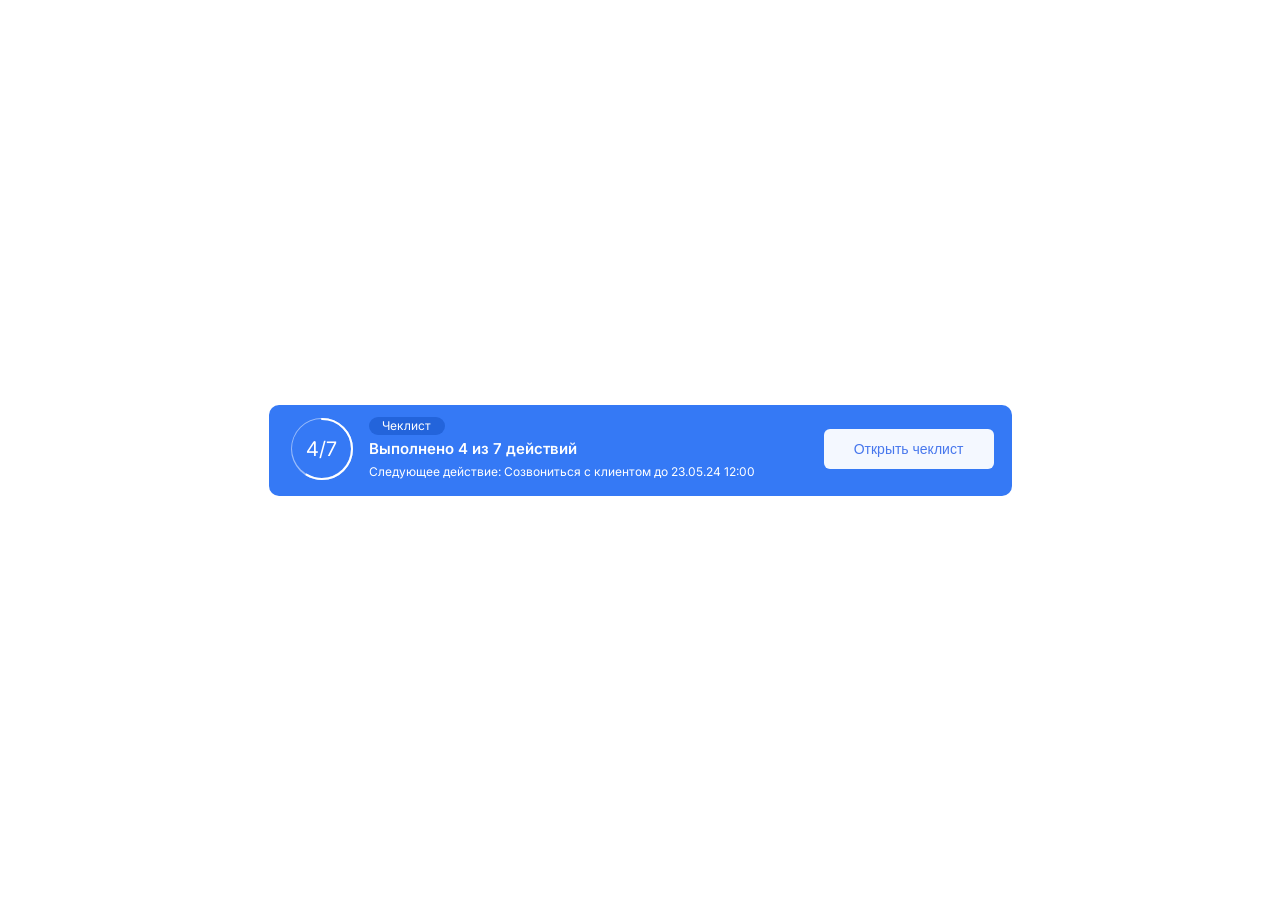
<file: index.html>
<!DOCTYPE html>
<html lang="en">

<head>
    <meta charset="UTF-8">
    <meta name="viewport" content="width=device-width, initial-scale=1.0">
    <meta http-equiv="X-UA-Compatible" content="ie=edge">
    <title>Checklist</title>
    <link rel="stylesheet" href="./style.css">
    <link rel="icon" href="./favicon.ico" type="image/x-icon">
    <link rel="preconnect" href="https://fonts.googleapis.com">
    <link rel="preconnect" href="https://fonts.gstatic.com" crossorigin>
    <link href="https://fonts.googleapis.com/css2?family=Inter:wght@100..900&display=swap" rel="stylesheet">
</head>

<body>
    <main>
        <div class="checklist-wrapper">
            <div class="content">
                <div class="progress">
                    <div class="inner"></div>
                    <svg xmlns="http://www.w3.org/2000/svg" version="1.1" width="62px" height="62px">
                        <circle cx="31" cy="31" r="30" stroke-linecap="round" />
                    </svg>
                </div>
                <div class="text-part">
                    <div class="tag">Чеклист</div>
                    <span class="checklist-title">
                        Выполнено 
                        <span class="steps-passed"></span> 
                        из 
                        <span class="steps-total"></span> 
                        действий
                    </span>
                    <span class="checklist-text">Следующее действие: Созвониться с клиентом до 23.05.24 12:00</span>
                </div>
            </div>
            <div class="button-wrapper">
                <button class="button-primary">
                    <span class="button-inner-text">Открыть чеклист</span>
                </button>
            </div>
        </div>
    </main>
</body>

</html>
<!--Edit variables down there to manage steps (and progress-bar) in checklist-->
<style>
    .progress,
    .checklist-title,
    .checklist-text {
        --steps-total: 7;
        --steps-passed: 4;
    }
</style>
</file>
<file: style.css>
body {
    margin: 0;
    width: 100%;
    height: 100vh;
    display: flex;
    justify-content: center;
    align-items: center;
}

.checklist-wrapper div,
.checklist-wrapper {
    display: flex;
    font-family: "Inter", sans-serif;
    font-style: normal;
    justify-content: center;
    box-sizing: border-box;
    -moz-box-sizing: border-box;
    -webkit-box-sizing: border-box;
    --XS-size: 12px;
    --XS-height: 18px;
    --S-size: 14px;
    --S-height: 20px;
    --L-size: 15px;
    --L-height: 20px;
    --XL-size: 20px;
    --XL-height: 30px;
    --main-color: rgba(53, 121, 245, 1);
    --secondary-color: rgba(35, 100, 219, 1);
    color: white;
}

.checklist-wrapper {
    width: 743px;
    max-height: 91px;
    background: var(--main-color);
    border-radius: 10px;
    padding: 12px 18px 15px 22px;
    justify-content: space-between;
    align-items: center;
}

.checklist-wrapper .content {
    gap: 16px;
    height: 100%;
}

.checklist-wrapper .progress {
    width: 60px;
    height: 60px;
    border-radius: 50%;
    align-items: center;
    align-self: center;
    background: rgba(255, 255, 255, 0.5);
    padding: 1px;
    box-sizing: content-box;
    position: relative;
}

.progress .inner {
    width: 59px;
    height: 59px;
    background: rgba(53, 121, 245, 1);
    border-radius: 50%;
    align-items: center;
}

.progress .inner::after {
    counter-set: steps-passed var(--steps-passed);
    counter-reset: steps-total var(--steps-total);
    content: counter(steps-passed)'/' counter(steps-total);
    font-size: var(--XL-size);
    line-height: var(--XL-height);
    color: white;
}

.checklist-wrapper .button-wrapper {
    display: block;
}

.button-primary {
    background: rgb(244, 248, 255);
    border-radius: 6px;
    padding: 10px 30px 10px 30px;
    min-width: 170px;
    display: flex;
    align-items: center;
    justify-content: center;
    cursor: pointer;
    border-width: 0;
}
.button-primary:hover{
    background: #ebebeb;
}
.button-primary:active{ 
  box-shadow: 0 0 2px 2px var(--secondary-color);
}

.button-primary .button-inner-text {
    color: rgba(71, 119, 237, 1);
    font-size: var(--S-size);
    line-height: var(--S-height);
}

.content .text-part {
    flex-direction: column;
    -ms-flex-direction: column;
    gap: 4px;
}

.content .tag {
    background: var(--secondary-color);
    padding: 0px 10px 0px 10px;
    border-radius: 40px;
    font-size: var(--XS-size);
    color: white;
    line-height: var(--XS-height);
    min-width: 76px;
    height: 18px;
    width: fit-content;
}

.checklist-title {
    font-weight: 600;
    font-size: var(--L-size);
    line-height: var(--L-height);
}

.steps-passed::after {
    counter-reset: steps-passed var(--steps-passed);
    content: counter(steps-passed);
}

.steps-total::after {
    counter-reset: steps-total var(--steps-total);
    content: counter(steps-total);
}

.checklist-text {
    font-size: var(--XS-size);
    line-height: var(--XS-height);
}

circle {
    fill: none;
    stroke: white;
    stroke-width: 2px;
    stroke-dasharray: 191;
    stroke-dashoffset: calc(188 - (188*(1/var(--steps-total)) * var(--steps-passed)));
}

svg {
    position: absolute;
    top: 0;
    left: 0;
    transform: rotate(-90deg);
}
</file>
